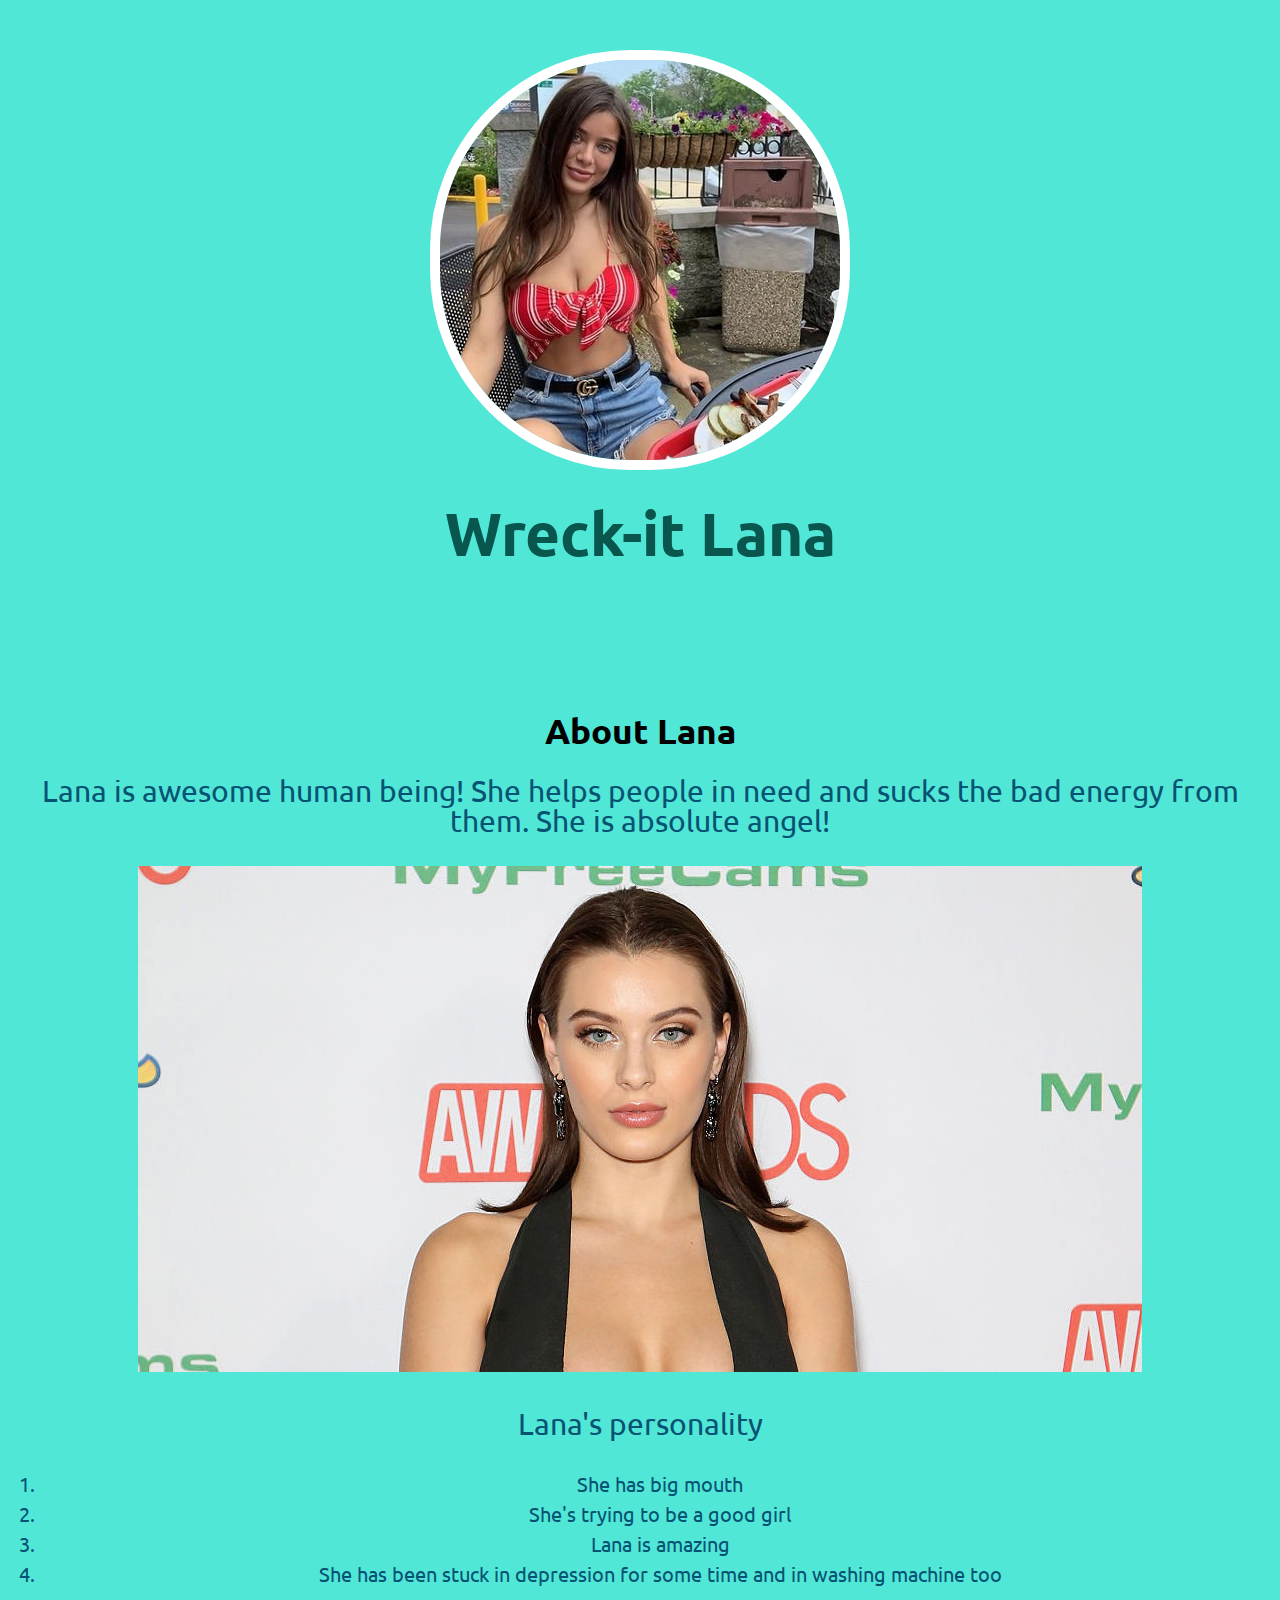
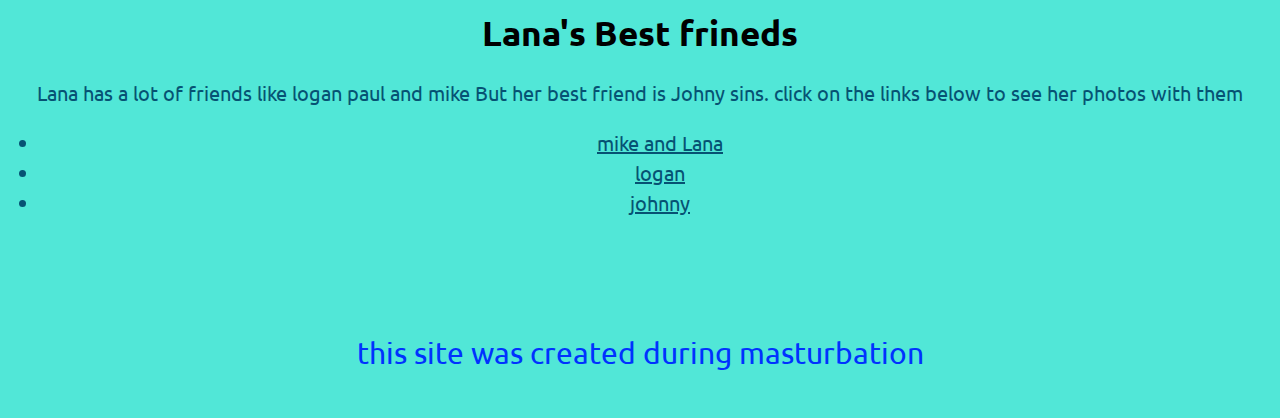
<file: index.html>
<!DOCTYPE html>
<html>
<head>
	<title>Wreck-it Lana</title>
	<link rel="icon" href="img/Lana-icon.jpg">
	<link rel="stylesheet" type="text/css" href="css/lana.css">
	<link rel="preconnect" href="https://fonts.googleapis.com">
<link rel="preconnect" href="https://fonts.gstatic.com" crossorigin>
<link href="https://fonts.googleapis.com/css2?family=Ubuntu:wght@500&display=swap" rel="stylesheet">

</head>
<body>
	<!-- header element -->
	<header>
		<img src="img/Lana.jpg">
		<h1>Wreck-it Lana</h1>
	</header>

	<!-- main element -->
	<main>
		<h2>About Lana</h2>
		<p>Lana is awesome human being! She helps people in need and sucks the bad energy from them. She is absolute angel!</p>

		<img src="img/Lana-big.jpg">
		<p>Lana's personality</p>
		<ol>
			<!-- charachteristics -->
			<li>She has big mouth</li>
			<li>She's trying to be a good girl</li>
			<li>Lana is amazing</li>
			<li>She has been stuck in depression for some time and in washing machine too</li>
		</ol>

		<!-- friends -->
		<h2>Lana's Best frineds</h2>
		<p2>Lana has a lot of friends like logan paul and mike But her best friend is Johny sins. click on the links below to see her photos with them</p2>
		<ul>
			<li><a target="_blank" href="https://www.instagram.com/p/CP3iNfBhY4_/"> mike and Lana </a></li>
			<li><a target="_blank" href="https://www.instagram.com/p/B7ZHlB9prw8/">logan</a></li>
			<li><a target="_blank" href="https://www.instagram.com/p/CJ9kPQ0s_yf/">johnny</a></li>
		</ul>

	</main>

	<!-- Footer element -->
	<footer>
		<p>this site was created during masturbation</p>
	</footer>

</body>
</html>
</file>
<file: css/lana.css>
body{
	margin: 0;
	font-family: 'Ubuntu', sans-serif;
	font-size: 20px;
	color: #065273;
	line-height: 30px;
}

header{
	background-color: #51E7D7;
	text-align: center;
	padding-top: 50px;
	padding-bottom: 50px;
}

header h1{
	color: #09564E;
	font-size: 60px;

}

header img{
	border-radius: 200px;
	border: 10px solid white;e
}



main{
	margin: 0 auto;
	background-color: #51E7D7;
	text-align: center;
	padding-top: 50px;
	padding-bottom: 50px;
}

main img{
	max-width: 100%;
	text-align: center;
	padding: 0 20px;
}
p{
	font-size: 30px;
}

p2{
	font-size: 20px; 
}

h2{
	font-size: 35px;
	color:  #000000;
}
a{
	color: #065273;
}
a:hover{
	color: #FF6145;
}

footer{
	background-color: #51E7D7;
	text-align: center;
	color: #0032FF;
	padding: 50px;
}

footer p{
	margin: 0;

}
footer a{
	color: #0032FF;
}
</file>
